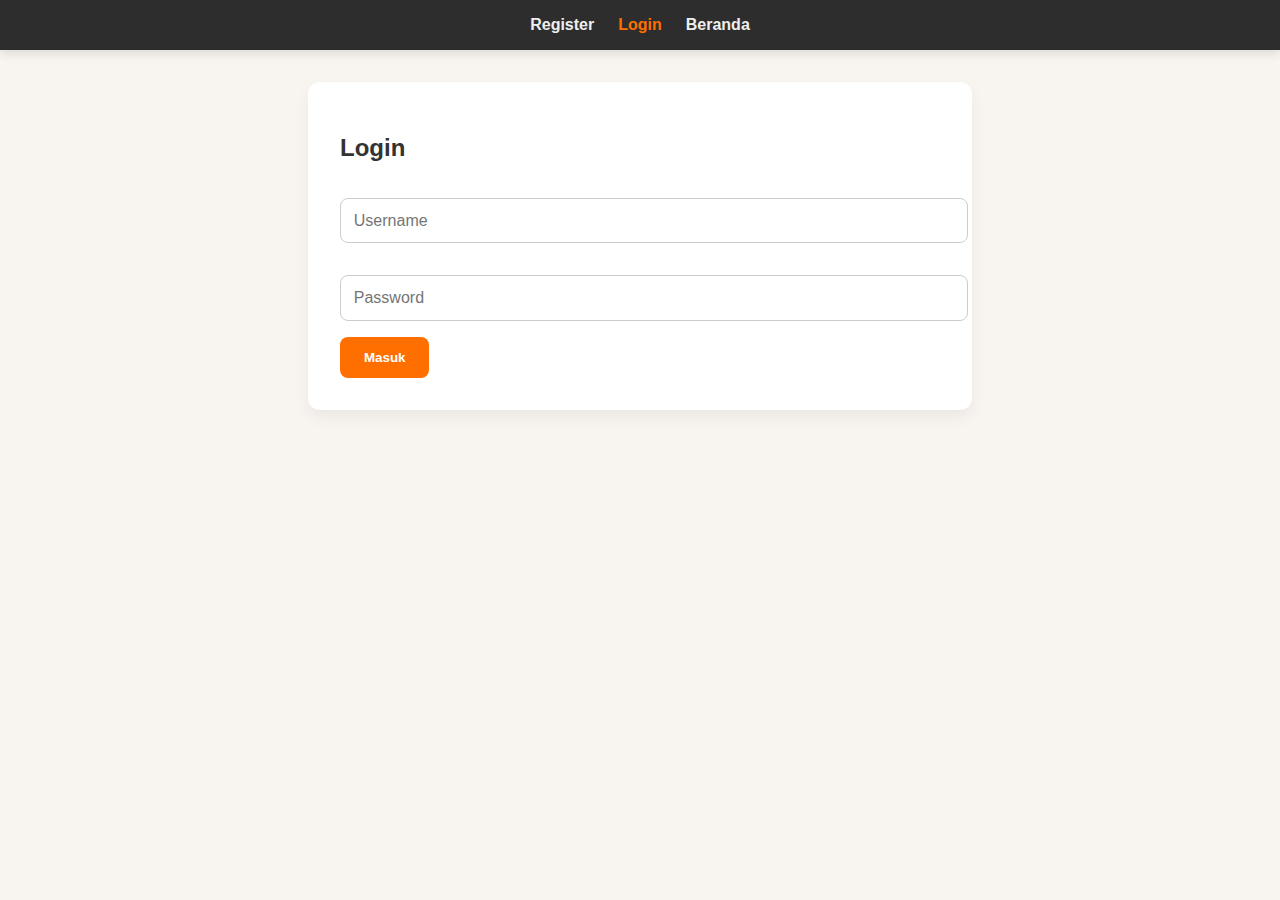
<file: login.html>
<!DOCTYPE html>
<html lang="id">
<head>
  <meta charset="UTF-8" />
  <title>Login - Reva</title>
  <link rel="stylesheet" href="../styles.css" />
  <script defer src="../script.js"></script>
</head>
<body>
  <nav class="navbar">
    <a href="register.html">Register</a>
    <a href="login.html" class="active">Login</a>
    <a href="beranda.html">Beranda</a>
  </nav>
  <main class="form-container">
    <h2>Login</h2>
    <form>
      <input type="text" placeholder="Username" required />
      <input type="password" placeholder="Password" required />
      <button type="submit">Masuk</button>
    </form>
  </main>
</body>
</html>
</file>
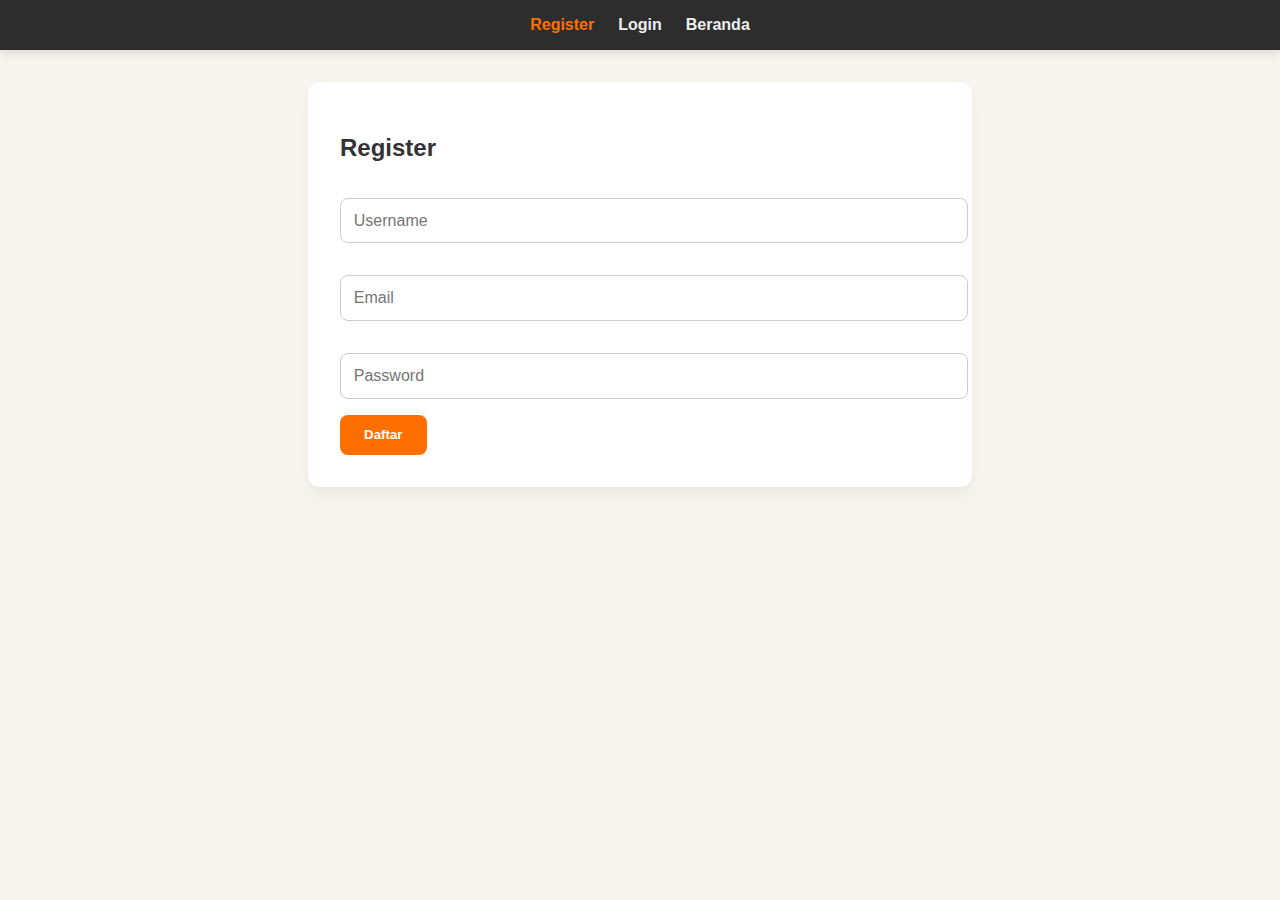
<file: register.html>
<!DOCTYPE html>
<html lang="id">
<head>
  <meta charset="UTF-8" />
  <title>Register - Reva</title>
  <link rel="stylesheet" href="../styles.css" />
  <script defer src="../script.js"></script>
</head>
<body>
  <nav class="navbar">
    <a href="register.html" class="active">Register</a>
    <a href="login.html">Login</a>
    <a href="beranda.html">Beranda</a>
  </nav>
  <main class="form-container">
    <h2>Register</h2>
    <form>
      <input type="text" placeholder="Username" required />
      <input type="email" placeholder="Email" required />
      <input type="password" placeholder="Password" required />
      <button type="submit">Daftar</button>
    </form>
  </main>
</body>
</html>
</file>
<file: styles.css>
body {
  margin: 0;
  font-family: 'Segoe UI', sans-serif;
  background: #f8f4f0;
  color: #333;
  animation: fadeIn 0.5s ease-in;
}

.navbar {
  background-color: #2d2d2d;
  padding: 1rem;
  display: flex;
  gap: 1.5rem;
  justify-content: center;
  box-shadow: 0 4px 10px rgba(0,0,0,0.1);
}

.navbar a {
  color: #eee;
  text-decoration: none;
  font-weight: 600;
  transition: color 0.3s ease;
}

.navbar a:hover,
.navbar .active {
  color: #ff6f00;
}

.main-content,
.form-container,
.beranda {
  max-width: 600px;
  margin: 2rem auto;
  padding: 2rem;
  background: #fff;
  border-radius: 12px;
  box-shadow: 0 8px 16px rgba(0,0,0,0.05);
  animation: fadeUp 0.6s ease;
}

form input,
form textarea {
  width: 100%;
  margin: 1rem 0;
  padding: 0.8rem;
  border-radius: 8px;
  border: 1px solid #ccc;
  font-size: 1rem;
  transition: all 0.3s ease;
}

form input:focus,
form textarea:focus {
  border-color: #ff6f00;
  outline: none;
  box-shadow: 0 0 5px rgba(255, 111, 0, 0.4);
}

button {
  background-color: #ff6f00;
  color: white;
  padding: 0.8rem 1.5rem;
  border: none;
  border-radius: 8px;
  cursor: pointer;
  font-weight: bold;
  transition: background 0.3s ease;
}

button:hover {
  background-color: #e65c00;
}

.post {
  margin-top: 2rem;
  padding: 1rem;
  background: #fafafa;
  border-left: 5px solid #ff6f00;
  border-radius: 8px;
  animation: fadeUp 0.5s ease-in-out;
}

.time {
  font-size: 0.85rem;
  color: #888;
}

@keyframes fadeUp {
  from {
    opacity: 0;
    transform: translateY(20px);
  }
  to {
    opacity: 1;
    transform: translateY(0);
  }
}

@keyframes fadeIn {
  from {
    opacity: 0;
  }
  to {
    opacity: 1;
  }
}
</file>
